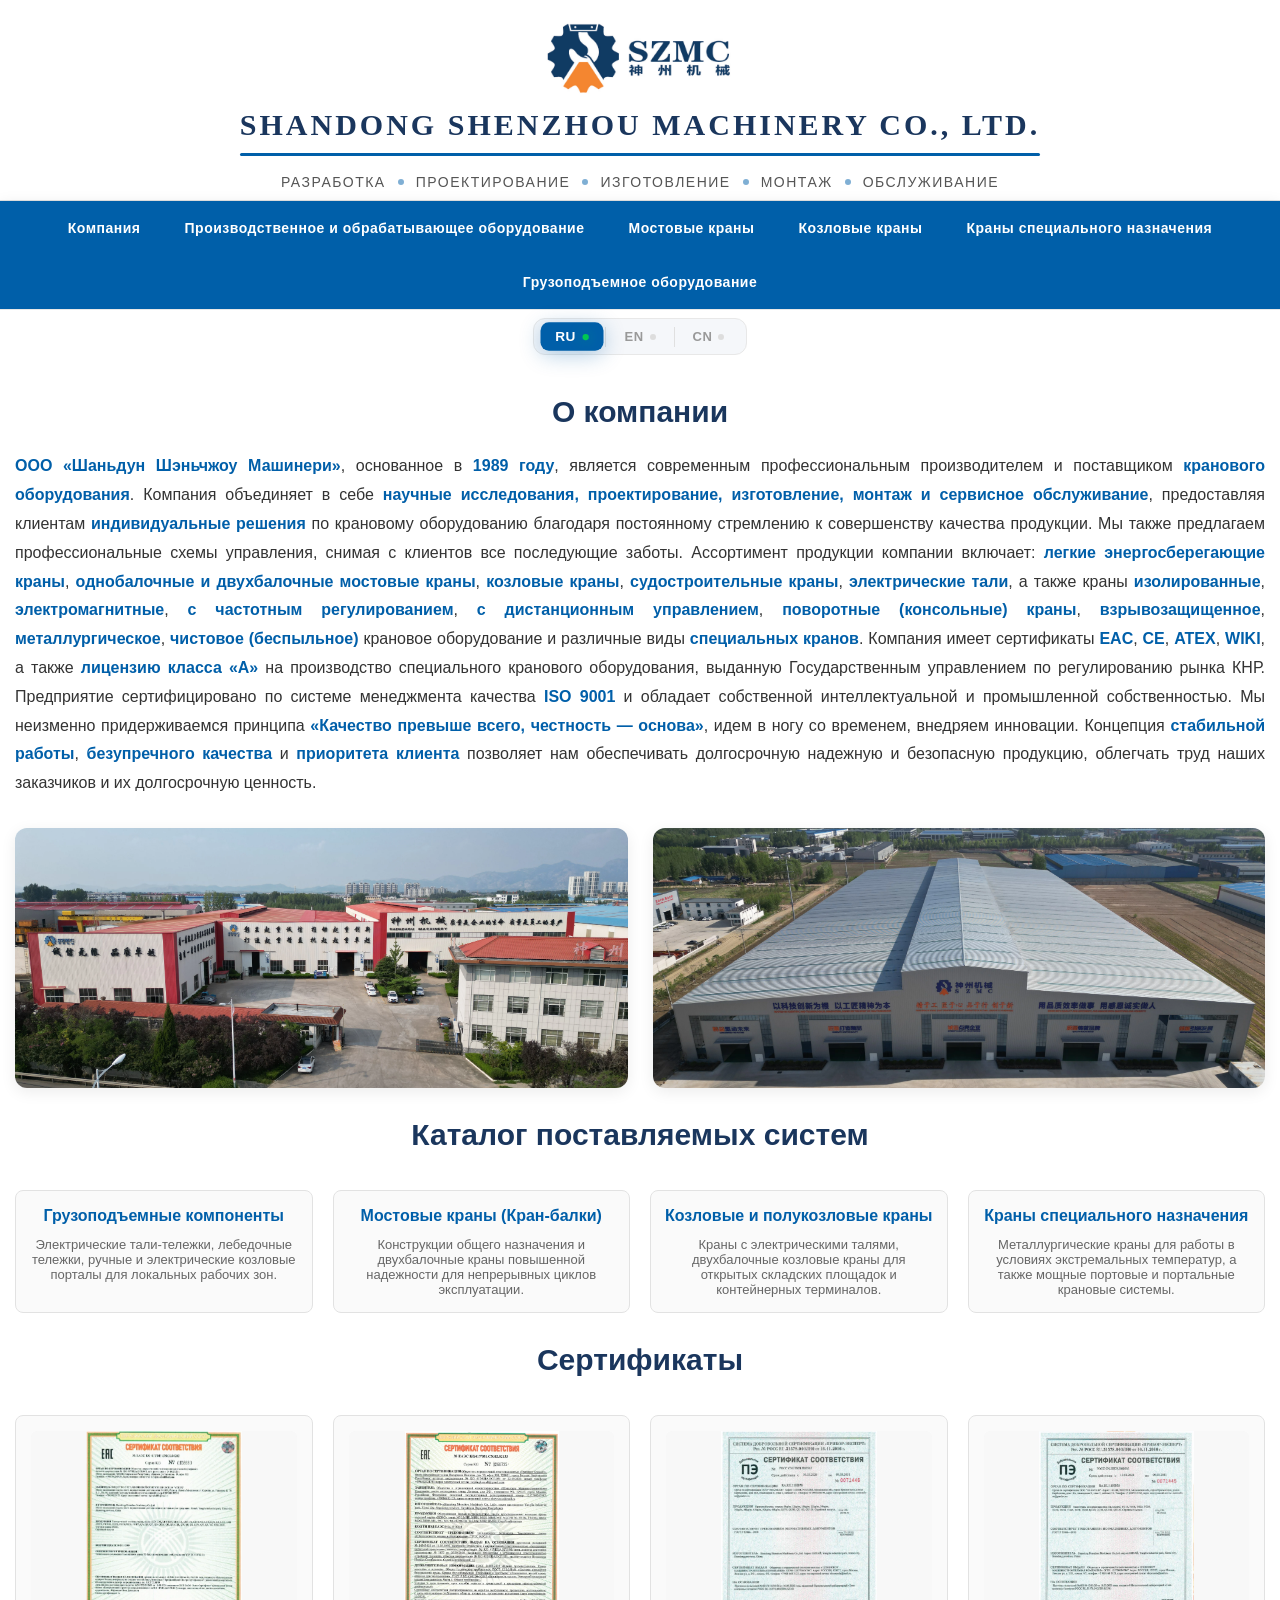
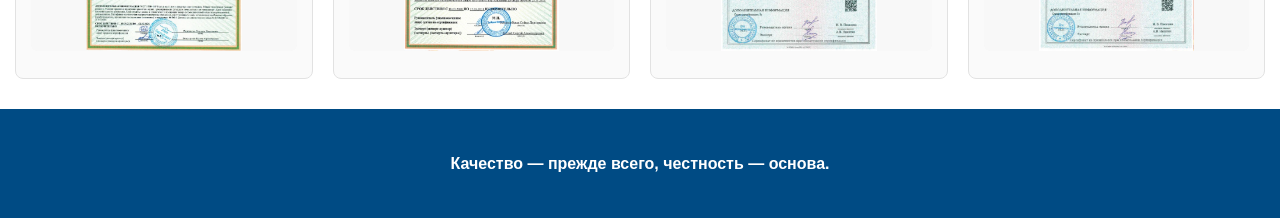
<file: index.html>
<!DOCTYPE html>
<html lang="ru">
<head>
    <meta charset="UTF-8">
    <meta name="viewport" content="width=device-width, initial-scale=1.0">
    <title>SZMC</title>
    <link rel="preload" href="css/style.css" as="style">
    <link rel="stylesheet" type="text/css" href="css/style.css">
    <link rel="shortcut icon" href="img/logo2.ico" type="image/x-icon">
    <script src="skript/language.js" defer></script>
</head>
<body>
    <div class="site-header-wrapper" id="headerWrapper">
        <header class="site-header">
            <div class="container header-container">
                <div class="logo-block">
                    <a class="logo-link">
                        <img src="img/logo.webp" alt="SZMC — Shandong Shenzhou Machinery" class="logo-img">
                    </a>
                    <span class="logo-title" data-i18n="title_company">SHANDONG SHENZHOU MACHINERY CO., LTD.</span>
                    <hr class="title-divider">
                    <div class="logo-sub">
                        <span class="word" data-i18n="sub_develop">РАЗРАБОТКА</span>
                        <span class="dot"></span>
                        <span class="word" data-i18n="sub_design">ПРОЕКТИРОВАНИЕ</span>
                        <span class="dot"></span>
                        <span class="word" data-i18n="sub_manufacture">ИЗГОТОВЛЕНИЕ</span>
                        <span class="dot"></span>
                        <span class="word" data-i18n="sub_install">МОНТАЖ</span>
                        <span class="dot"></span>
                        <span class="word" data-i18n="sub_service">ОБСЛУЖИВАНИЕ</span>
                    </div>
                </div>
            </div>
        </header>

        <nav class="main-navigation">
            <div class="container nav-container">
                <ul class="nav-menu">
                    <li><a href="index.html" data-i18n="menu_company">Компания</a></li>
                    <li><a href="pages/Production_equipment.html" data-i18n="menu_production">Производственное и обрабатывающее оборудование</a></li>
                    <li><a href="pages/Bridge_crane.html" data-i18n="menu_bridge">Мостовые краны</a></li>
                    <li><a href="pages/Gantry_crane.html" data-i18n="menu_gantry">Козловые краны</a></li>
                    <li><a href="pages/Special-purpose cranes.html" data-i18n="menu_special">Краны специального назначения</a></li>
                    <li><a href="pages/Load_lifting.html" data-i18n="menu_lifting">Грузоподъемное оборудование</a></li>
                </ul>
            </div>
        </nav>
    </div>
    
    <div class="lang-panel-center" id="langPanelCenter">
        <div class="lang-panel-inner">
            <button class="lang-btn-center active" data-lang="ru">
                <span class="lang-code">RU</span>
                <span class="status-dot"></span>
            </button>
            <span class="lang-divider-center"></span>
            <button class="lang-btn-center" data-lang="en">
                <span class="lang-code">EN</span>
                <span class="status-dot"></span>
            </button>
            <span class="lang-divider-center"></span>
            <button class="lang-btn-center" data-lang="zh">
                <span class="lang-code">CN</span>
                <span class="status-dot"></span>
            </button>
        </div>
    </div>
    
    <main class="main-content container">
        <div class="page-layout">
            <article class="text-article">
                <h1 class="section-title" data-i18n="about_title">О компании</h1>
                <p class="lead-text" data-i18n="about_text">
                    <strong>ООО «Шаньдун Шэньчжоу Машинери»</strong>, основанное в <strong>1989 году</strong>, является современным профессиональным производителем и поставщиком <strong>кранового оборудования</strong>. Компания объединяет в себе <strong>научные исследования, проектирование, изготовление, монтаж и сервисное обслуживание</strong>, предоставляя клиентам <strong>индивидуальные решения</strong> по крановому оборудованию благодаря постоянному стремлению к совершенству качества продукции. Мы также предлагаем профессиональные схемы управления, снимая с клиентов все последующие заботы.
                    Ассортимент продукции компании включает: <strong>легкие энергосберегающие краны</strong>, <strong>однобалочные и двухбалочные мостовые краны</strong>, <strong>козловые краны</strong>, <strong>судостроительные краны</strong>, <strong>электрические тали</strong>, а также краны <strong>изолированные</strong>, <strong>электромагнитные</strong>, <strong>с частотным регулированием</strong>, <strong>с дистанционным управлением</strong>, <strong>поворотные (консольные) краны</strong>, <strong>взрывозащищенное</strong>, <strong>металлургическое</strong>, <strong>чистовое (беспыльное)</strong> крановое оборудование и различные виды <strong>специальных кранов</strong>.
                    Компания имеет сертификаты <strong>EAC</strong>, <strong>CE</strong>, <strong>ATEX</strong>, <strong>WIKI</strong>, а также <strong>лицензию класса «А»</strong> на производство специального кранового оборудования, выданную Государственным управлением по регулированию рынка КНР. Предприятие сертифицировано по системе менеджмента качества <strong>ISO 9001</strong> и обладает собственной интеллектуальной и промышленной собственностью.
                    Мы неизменно придерживаемся принципа <strong>«Качество превыше всего, честность — основа»</strong>, идем в ногу со временем, внедряем инновации. Концепция <strong>стабильной работы</strong>, <strong>безупречного качества</strong> и <strong>приоритета клиента</strong> позволяет нам обеспечивать долгосрочную надежную и безопасную продукцию, облегчать труд наших заказчиков и их долгосрочную ценность.
                </p>
                
                <div class="company-images">
                    <div class="img-card">
                        <img src="img/company_img.webp" alt="SZMC — Shandong Shenzhou Machinery" loading="lazy">
                    </div>
                    <div class="img-card">
                        <img src="img/company_img2.webp" alt="SZMC — Shandong Shenzhou Machinery" loading="lazy">
                    </div>
                </div>

                <h2 class="section-title" data-i18n="catalog_title">Каталог поставляемых систем</h2>

                <div class="product-grid">
                    <div class="product-card">
                        <h3 data-i18n="card1_title">Грузоподъемные компоненты</h3>
                        <p data-i18n="card1_text">Электрические тали-тележки, лебедочные тележки, ручные и электрические козловые порталы для локальных рабочих зон.</p>
                    </div>
                    <div class="product-card">
                        <h3 data-i18n="card2_title">Мостовые краны (Кран-балки)</h3>
                        <p data-i18n="card2_text">Конструкции общего назначения и двухбалочные краны повышенной надежности для непрерывных циклов эксплуатации.</p>
                    </div>
                    <div class="product-card">
                        <h3 data-i18n="card3_title">Козловые и полукозловые краны</h3>
                        <p data-i18n="card3_text">Краны с электрическими талями, двухбалочные козловые краны для открытых складских площадок и контейнерных терминалов.</p>
                    </div>
                    <div class="product-card">
                        <h3 data-i18n="card4_title">Краны специального назначения</h3>
                        <p data-i18n="card4_text">Металлургические краны для работы в условиях экстремальных температур, а также мощные портовые и портальные крановые системы.</p>
                    </div>
                </div>

                <article class="text-article">
                    <h1 class="section-title" data-i18n="certificates_title">Сертификаты</h1>
                    <div class="product-grid-4">
                        <div class="product-card">
                            <a href="img/certificate.webp" target="_blank">
                                <img src="img/certificate.webp" alt="Сертификат" loading="lazy">
                            </a>
                        </div>
                        <div class="product-card">
                            <a href="img/certificate2.webp" target="_blank">
                                <img src="img/certificate2.webp" alt="Сертификат" loading="lazy">
                            </a>
                        </div>
                        <div class="product-card">
                            <a href="img/certificate3.webp" target="_blank">
                                <img src="img/certificate3.webp" alt="Сертификат" loading="lazy">
                            </a>
                        </div>
                        <div class="product-card">
                            <a href="img/certificate4.webp" target="_blank">
                                <img src="img/certificate4.webp" alt="Сертификат" loading="lazy">
                            </a>
                        </div>
                    </div>
                </article>
            </article>
        </div>
    </main>

    <footer class="site-footer">
        <div class="container">
            <h1 data-i18n="footer_russian">Качество — прежде всего, честность — основа.</h1>
        </div>
    </footer>
</body>
</html>
</file>
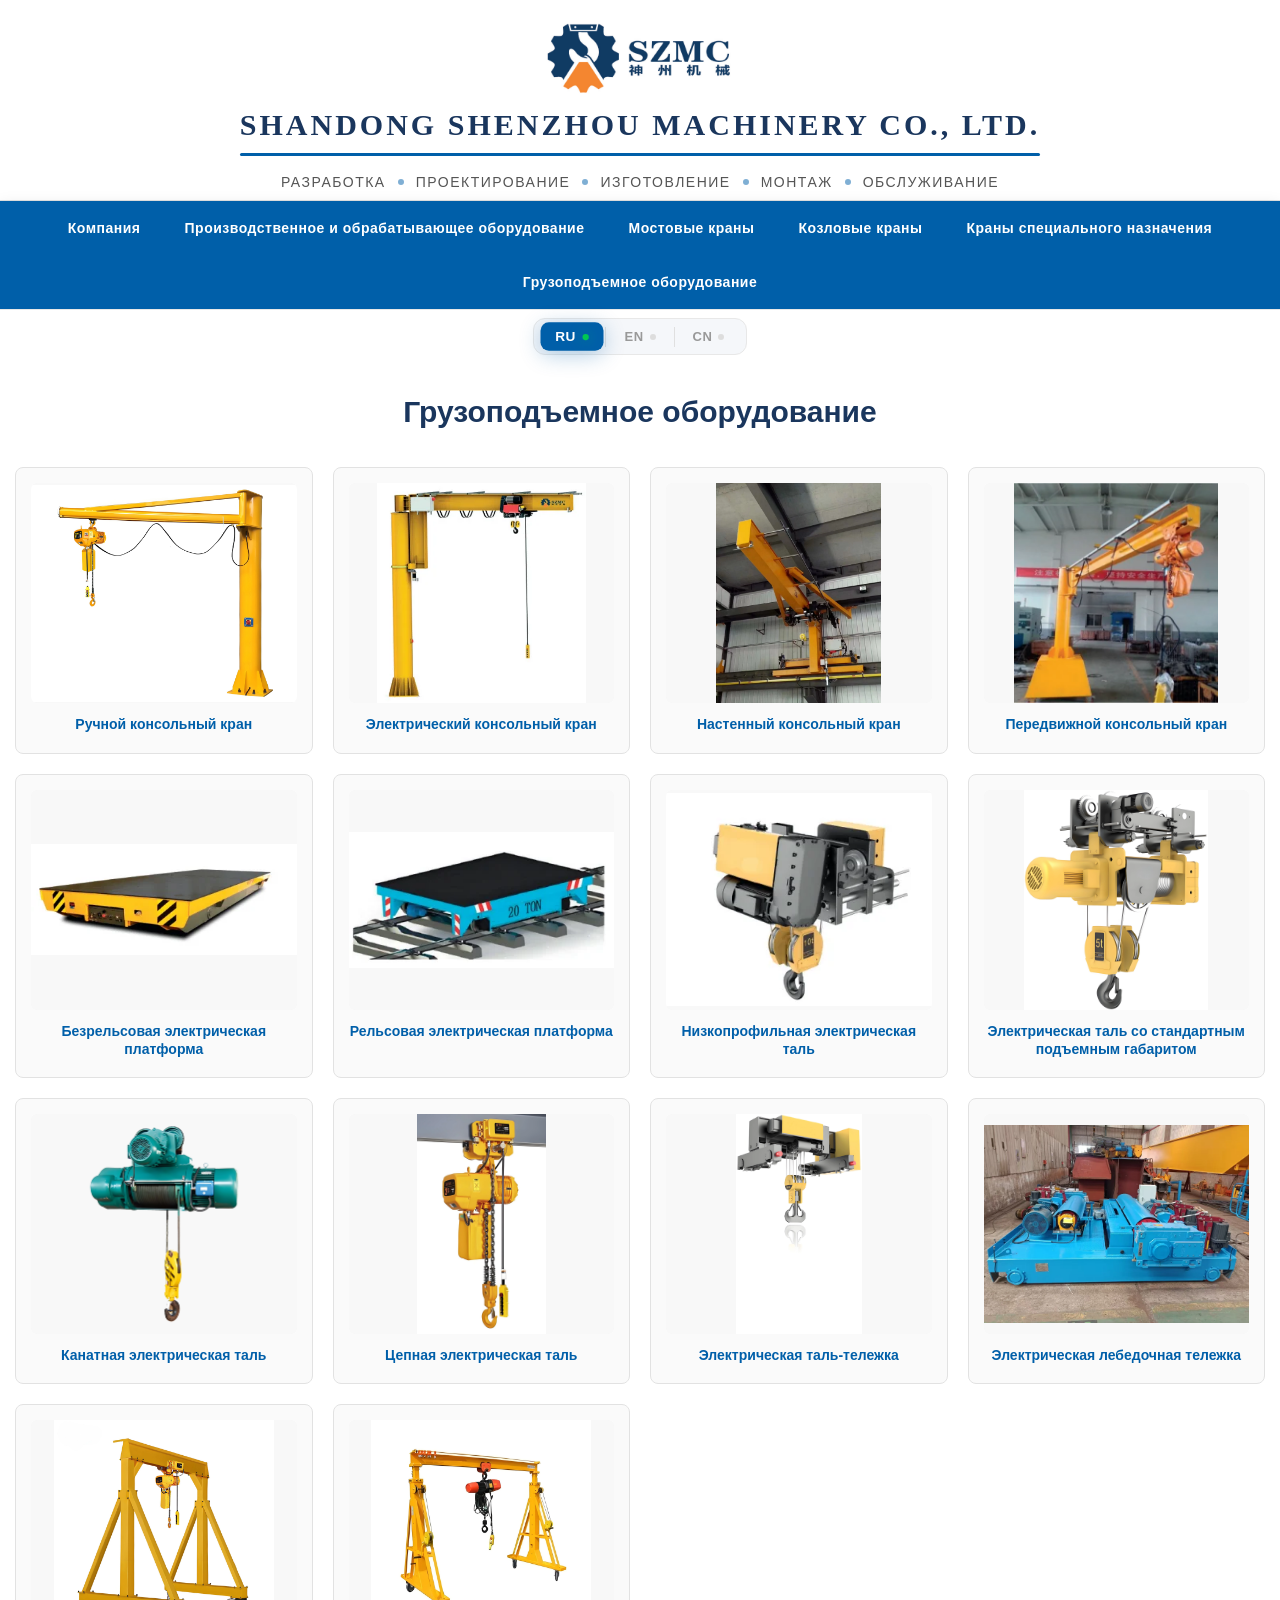
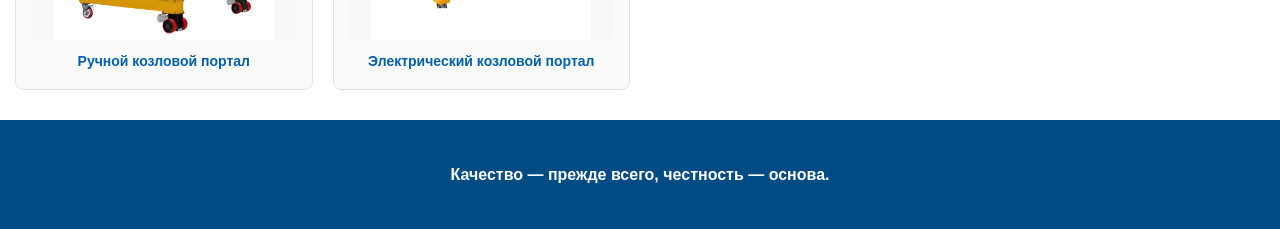
<file: pages/Load_lifting.html>
<!DOCTYPE html>
<html lang="ru">
<head>
    <meta charset="UTF-8">
    <meta name="viewport" content="width=device-width, initial-scale=1.0">
    <title>SZMC</title>
    <link rel="preload" href="../css/style.css" as="style">
    <link rel="stylesheet" type="text/css" href="../css/style.css">
    <link rel="shortcut icon" href="../img/logo2.ico" type="image/x-icon">
    <script src="../skript/language.js" defer></script>
</head>
<body>
    <header class="site-header">
        <div class="container header-container">
            <div class="logo-block">
                <a class="logo-link">
                    <img src="../img/logo.webp" alt="SZMC — Shandong Shenzhou Machinery" class="logo-img">
                </a>
                <span class="logo-title" data-i18n="title_company">SHANDONG SHENZHOU MACHINERY CO., LTD.</span>
                <hr class="title-divider">
                <div class="logo-sub">
                    <span class="word" data-i18n="sub_develop">РАЗРАБОТКА</span>
                    <span class="dot"></span>
                    <span class="word" data-i18n="sub_design">ПРОЕКТИРОВАНИЕ</span>
                    <span class="dot"></span>
                    <span class="word" data-i18n="sub_manufacture">ИЗГОТОВЛЕНИЕ</span>
                    <span class="dot"></span>
                    <span class="word" data-i18n="sub_install">МОНТАЖ</span>
                    <span class="dot"></span>
                    <span class="word" data-i18n="sub_service">ОБСЛУЖИВАНИЕ</span>
                </div>
            </div>
        </div>
    </header>

    <nav class="main-navigation">
        <div class="container nav-container">
            <ul class="nav-menu">
                <li><a href="../index.html" data-i18n="menu_company">Компания</a></li>                               
                <li><a href="Production_equipment.html" data-i18n="menu_production">Производственное и обрабатывающее оборудование</a></li>
                <li><a href="Bridge_crane.html" data-i18n="menu_bridge">Мостовые краны</a></li>
                <li><a href="Gantry_crane.html" data-i18n="menu_gantry">Козловые краны</a></li>
                <li><a href="Special-purpose cranes.html" data-i18n="menu_special">Краны специального назначения</a></li>
                <li><a href="Load_lifting.html" data-i18n="menu_lifting">Грузоподъемное оборудование</a></li>
            </ul>
        </div>
    </nav>

    <div class="lang-panel-center" id="langPanelCenter">
        <div class="lang-panel-inner">
            <button class="lang-btn-center active" data-lang="ru">
                <span class="lang-code">RU</span>
                <span class="status-dot"></span>
            </button>
            <span class="lang-divider-center"></span>
            <button class="lang-btn-center" data-lang="en">
                <span class="lang-code">EN</span>
                <span class="status-dot"></span>
            </button>
            <span class="lang-divider-center"></span>
            <button class="lang-btn-center" data-lang="zh">
                <span class="lang-code">CN</span>
                <span class="status-dot"></span>
            </button>
        </div>
    </div>

    <main class="main-content container">
        <div class="page-layout">
            <article class="text-article">
                <h1 class="section-title" data-i18n="lifting_title">Грузоподъемное оборудование</h1>
                <div class="product-grid-4">
                    <div class="product-card">
                        <img src="../img/consol_cran.webp" alt="Ручной консольный кран" loading="lazy">
                        <h3 data-i18n="lifting_card1">Ручной консольный кран</h3>
                    </div>
                    <div class="product-card">
                        <img src="../img/elconsol.webp" alt="Электрический консольный кран" loading="lazy">
                        <h3 data-i18n="lifting_card2">Электрический консольный кран</h3>
                    </div>
                    <div class="product-card">
                        <img src="../img/nastol_consol.webp" alt="Настенный консольный кран" loading="lazy">
                        <h3 data-i18n="lifting_card3">Настенный консольный кран</h3>
                    </div>
                    <div class="product-card">
                        <img src="../img/pered_consol.webp" alt="Передвижной консольный кран" loading="lazy">
                        <h3 data-i18n="lifting_card4">Передвижной консольный кран</h3>
                    </div>
                    <div class="product-card">
                        <img src="../img/el_platform.webp" alt="Безрельсовая электрическая платформа" loading="lazy">
                        <h3 data-i18n="lifting_card5">Безрельсовая электрическая платформа</h3>
                    </div>
                    <div class="product-card">
                        <img src="../img/rels_el_platf.webp" alt="Рельсовая электрическая платформа" loading="lazy">
                        <h3 data-i18n="lifting_card6">Рельсовая электрическая платформа</h3>
                    </div>
                    <div class="product-card">
                        <img src="../img/low_el_tal.webp" alt="Низкопрофильная электрическая таль" loading="lazy">
                        <h3 data-i18n="lifting_card7">Низкопрофильная электрическая таль</h3>
                    </div>
                    <div class="product-card">
                        <img src="../img/el_tal_pod.webp" alt="Электрическая таль со стандартным подъемным габаритом" loading="lazy">
                        <h3 data-i18n="lifting_card8">Электрическая таль со стандартным подъемным габаритом</h3>
                    </div>
                    <div class="product-card">
                        <img src="../img/kanat_el_tal.webp" alt="Канатная электрическая таль" loading="lazy">
                        <h3 data-i18n="lifting_card9">Канатная электрическая таль</h3>
                    </div>
                    <div class="product-card">
                        <img src="../img/sep_el_tal.webp" alt="Цепная электрическая таль" loading="lazy">
                        <h3 data-i18n="lifting_card10">Цепная электрическая таль</h3>
                    </div>
                    <div class="product-card">
                        <img src="../img/100t.webp" alt="Электрическая таль-тележка" loading="lazy">
                        <h3 data-i18n="lifting_card11">Электрическая таль-тележка</h3>
                    </div>
                    <div class="product-card">
                        <img src="../img/electro_tg.webp" alt="Электрическая лебедочная тележка" loading="lazy">
                        <h3 data-i18n="lifting_card12">Электрическая лебедочная тележка</h3>
                    </div>
                    <div class="product-card">
                        <img src="../img/rkozl_tg.webp" alt="Ручной козловой портал" loading="lazy">
                        <h3 data-i18n="lifting_card13">Ручной козловой портал</h3>
                    </div>
                    <div class="product-card">
                        <img src="../img/elkozl_portal.webp" alt="Электрический козловой портал" loading="lazy">
                        <h3 data-i18n="lifting_card14">Электрический козловой портал</h3>
                    </div>
                </div>               
            </article>
        </div>
    </main>
    <footer class="site-footer">
        <div class="container">
            <h1 data-i18n="footer_russian">Качество — прежде всего, честность — основа.</h1>
        </div>
    </footer>
</body>
</html>
</file>
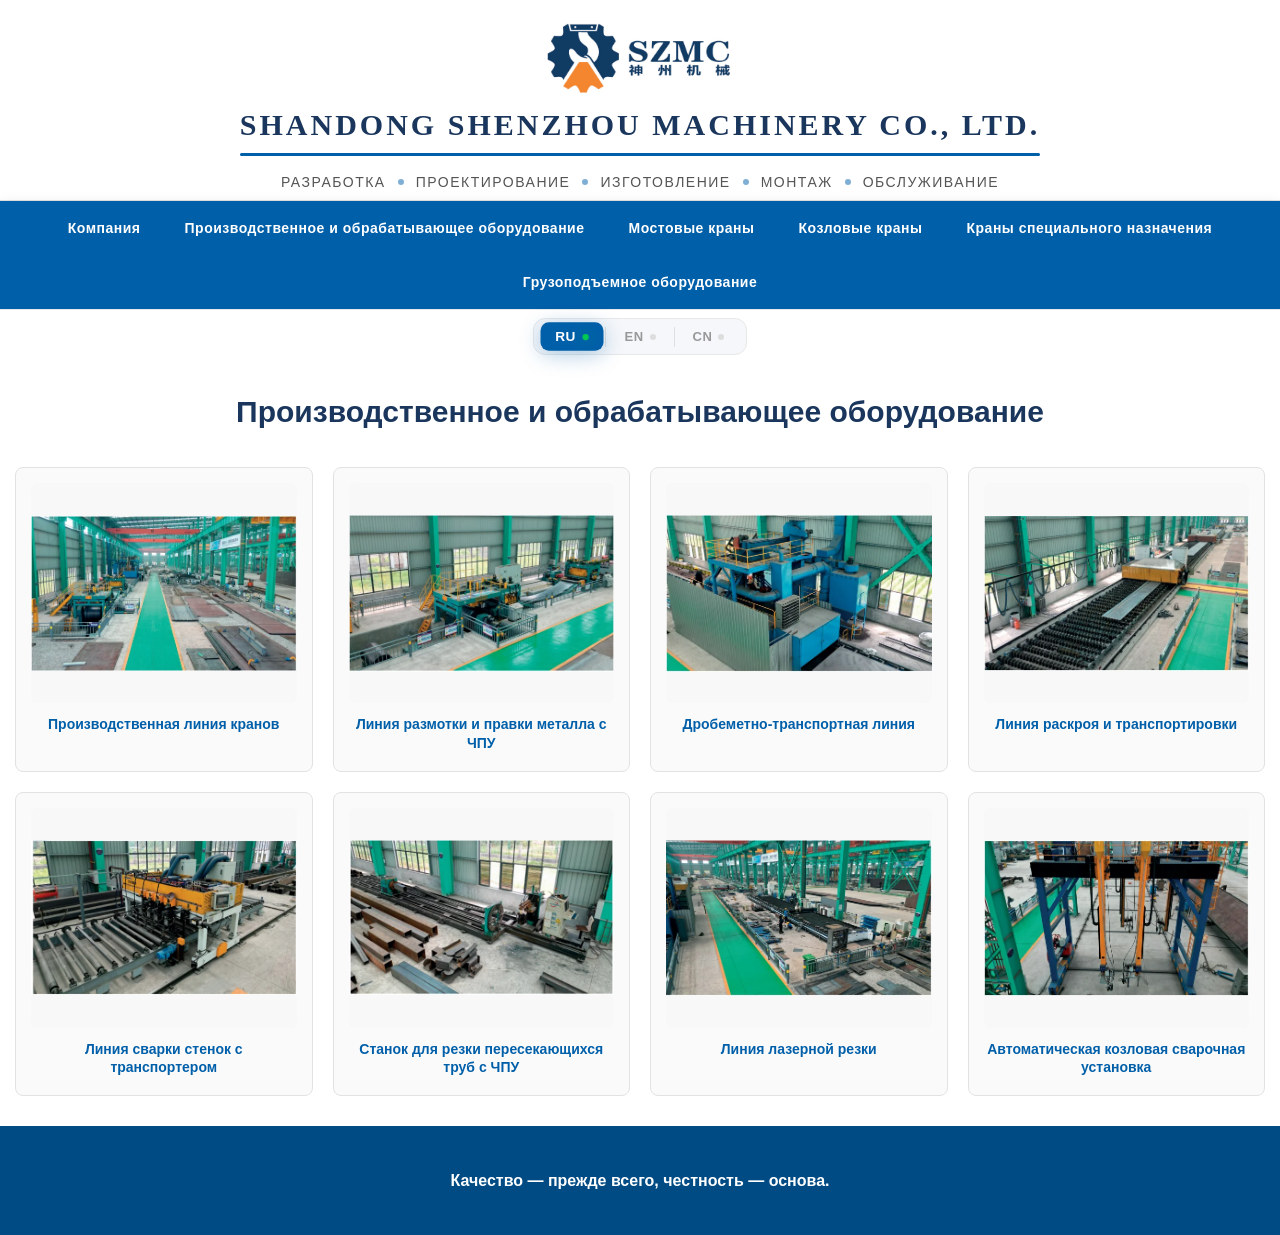
<file: pages/Production_equipment.html>
<!DOCTYPE html>
<html lang="ru">
<head>
    <meta charset="UTF-8">
    <meta name="viewport" content="width=device-width, initial-scale=1.0">
    <title>SZMC</title>
    <link rel="preload" href="../css/style.css" as="style">
    <link rel="stylesheet" type="text/css" href="../css/style.css">
    <link rel="shortcut icon" href="../img/logo2.ico" type="image/x-icon">
    <script src="../skript/language.js" defer></script>
</head>
<body>
    <header class="site-header">
        <div class="container header-container">
            <div class="logo-block">
                <a class="logo-link">
                    <img src="../img/logo.webp" alt="SZMC — Shandong Shenzhou Machinery" class="logo-img">
                </a>
                <span class="logo-title" data-i18n="title_company">SHANDONG SHENZHOU MACHINERY CO., LTD.</span>
                <hr class="title-divider">
                <div class="logo-sub">
                    <span class="word" data-i18n="sub_develop">РАЗРАБОТКА</span>
                    <span class="dot"></span>
                    <span class="word" data-i18n="sub_design">ПРОЕКТИРОВАНИЕ</span>
                    <span class="dot"></span>
                    <span class="word" data-i18n="sub_manufacture">ИЗГОТОВЛЕНИЕ</span>
                    <span class="dot"></span>
                    <span class="word" data-i18n="sub_install">МОНТАЖ</span>
                    <span class="dot"></span>
                    <span class="word" data-i18n="sub_service">ОБСЛУЖИВАНИЕ</span>
                </div>
            </div>
        </div>
    </header>
    <nav class="main-navigation">
        <div class="container nav-container">
            <ul class="nav-menu">
                <li><a href="../index.html" data-i18n="menu_company">Компания</a></li>                               
                <li><a href="Production_equipment.html" data-i18n="menu_production">Производственное и обрабатывающее оборудование</a></li>
                <li><a href="Bridge_crane.html" data-i18n="menu_bridge">Мостовые краны</a></li>
                <li><a href="Gantry_crane.html" data-i18n="menu_gantry">Козловые краны</a></li>
                <li><a href="Special-purpose cranes.html" data-i18n="menu_special">Краны специального назначения</a></li>
                <li><a href="Load_lifting.html" data-i18n="menu_lifting">Грузоподъемное оборудование</a></li>
            </ul>
        </div>
    </nav>
    <div class="lang-panel-center" id="langPanelCenter">
    <div class="lang-panel-inner">
        <button class="lang-btn-center active" data-lang="ru">
            <span class="lang-code">RU</span>
            <span class="status-dot"></span>
        </button>
        <span class="lang-divider-center"></span>
        <button class="lang-btn-center" data-lang="en">
            <span class="lang-code">EN</span>
            <span class="status-dot"></span>
        </button>
        <span class="lang-divider-center"></span>
        <button class="lang-btn-center" data-lang="zh">
            <span class="lang-code">CN</span>
            <span class="status-dot"></span>
        </button>
    </div>
    </div>
    <main class="main-content container">
        <div class="page-layout">
            <article class="text-article">
                <h1 class="section-title" data-i18n="prod_title">Производственное и обрабатывающее оборудование</h1>
                <div class="product-grid-4">
                    <div class="product-card">
                        <img src="../img/Prod_proc_equip.webp" alt="Производственная линия кранов" loading="lazy">
                        <h3 data-i18n="prod_card1">Производственная линия кранов</h3>
                    </div>
                    <div class="product-card">
                        <img src="../img/Prod_proc_equip2.webp" alt="Линия размотки и правки металла с ЧПУ" loading="lazy">
                        <h3 data-i18n="prod_card2">Линия размотки и правки металла с ЧПУ</h3>
                    </div>
                    <div class="product-card">
                        <img src="../img/Prod_proc_equip3.webp" alt="Дробеметно-транспортная линия" loading="lazy">
                        <h3 data-i18n="prod_card3">Дробеметно-транспортная линия</h3>
                    </div>
                    <div class="product-card">
                        <img src="../img/Prod_proc_equip4.webp" alt="Линия раскроя и транспортировки" loading="lazy">
                        <h3 data-i18n="prod_card4">Линия раскроя и транспортировки</h3>
                    </div>
                    <div class="product-card">
                        <img src="../img/Prod_proc_equip5.webp" alt="Линия сварки стенок с транспортером" loading="lazy">
                        <h3 data-i18n="prod_card5">Линия сварки стенок с транспортером</h3>
                    </div>
                    <div class="product-card">
                        <img src="../img/Prod_proc_equip6.webp" alt="Станок для резки пересекающихся труб с ЧПУ" loading="lazy">
                        <h3 data-i18n="prod_card6">Станок для резки пересекающихся труб с ЧПУ</h3>
                    </div>
                    <div class="product-card">
                        <img src="../img/Prod_proc_equip7.webp" alt="Линия лазерной резки" loading="lazy">
                        <h3 data-i18n="prod_card7">Линия лазерной резки</h3>
                    </div>
                    <div class="product-card">
                        <img src="../img/Prod_proc_equip8.webp" alt="Автоматическая козловая сварочная установка" loading="lazy">
                        <h3 data-i18n="prod_card8">Автоматическая козловая сварочная установка</h3>
                    </div> 
                </div>               
            </article>
        </div>
    </main>
    <footer class="site-footer">
        <div class="container">
            <h1 data-i18n="footer_russian">Качество — прежде всего, честность — основа.</h1>
        </div>
    </footer>
</body>
</html>
</file>
<file: css/style.css>
/*БАЗОВЫЕ НАСТРОЙКИ СТИЛЕЙ*/
    :root {
        --main-blue: #005fa9;
        --dark-blue: #004b84;
        --text-color: #333333;
        --light-bg: #e6f2fa;
        --border-color: #e2e2e2;
        --shadow: 0 4px 20px rgba(0, 95, 169, 0.3);
        --logo-color: #1a365d;
    }

    * {
        margin: 0;
        padding: 0;
        box-sizing: border-box;
    }

   body {
    opacity: 0;
    animation: fadeInPage 0.8s ease forwards;
    }

    @keyframes fadeInPage {
    from {
        opacity: 0;
        transform: translateY(15px);
    }
    to {
        opacity: 1;
        transform: translateY(0);
    }
    }

    .container {
        max-width: 1640px;
        margin: 0 auto;
        padding: 0 20px;
    }
    .product-grid-4 {
        display: grid;
        grid-template-columns: repeat(4, 1fr);
        gap: 20px;
        margin: 30px 0 20px 0;
        justify-items: center;
    }

    .product-grid-4 .product-card {
        border: 1px solid var(--border-color);
        padding: 15px 12px;
        background-color: #fafafa;
        border-radius: 8px;
        transition: all 0.3s ease;
        cursor: default;
        text-align: center;
        overflow: hidden;
    }

    .product-grid-4 .product-card:hover {
        transform: translateY(-8px);
        box-shadow: 0 12px 35px rgba(0, 95, 169, 0.15);
        border-color: var(--main-blue);
        background-color: #ffffff;
    }

    .product-grid-4 .product-card img {
    display: block;
    width: 90%;
    height: 260px;
    object-fit: contain; 
    border-radius: 6px;
    margin: 0 auto 10px auto;
    transition: transform 0.5s cubic-bezier(0.25, 0.46, 0.45, 0.94);
}

    .product-grid-4 .product-card:hover img {
        transform: scale(1.08);
    }

    .product-grid-4 .product-card h3 {
        font-size: 14px;
        color: var(--main-blue);
        margin-bottom: 4px;
        transition: color 0.3s ease;
        font-weight: 600;
    }

    .product-grid-4 .product-card:hover h3 {
        color: var(--dark-blue);
    }

    .product-grid-4 .product-card .sub-title {
        font-size: 12px;
        color: #666;
        margin-bottom: 0;
        font-weight: 400;
    }
    /* ==========================================================================
       ШАПКА САЙТА (HEADER) — ВСЁ ПО ЦЕНТРУ
       ========================================================================== */
    .site-header {
        padding: 25px 0 15px 0;
        border-bottom: 1px solid var(--border-color);
    }

    .header-container {
        display: flex;
        flex-direction: column;
        align-items: center;
        text-align: center;
        gap: 10px;
    }

    /* ===== ЛОГОТИП ===== */
    .logo-block {
        display: flex;
        flex-direction: column;
        align-items: center;
        gap: 4px;
    }

    .logo-link {
        display: flex;
        flex-direction: column;
        align-items: center;
        text-decoration: none;
    }

    .logo-img {
        height: 75px;
        width: auto;
        display: block;
    }

    /* ===== НАЗВАНИЕ КОМПАНИИ ===== */
    .logo-title {
        font-size: 30px;
        font-weight: 800;
        color: var(--logo-color);
        letter-spacing: 3px;
        line-height: 1.2;
        font-family: "Georgia", serif;
        transition: color 0.3s ease;
        margin-top: 8px;
    }

    .logo-title:hover {
        color: var(--main-blue);
    }

    /* ===== ДЛИННАЯ ЛИНИЯ ПОД НАЗВАНИЕМ ===== */
    .title-divider {
        width: 100%;
        max-width: 800px;
        height: 3px;
        background: var(--main-blue);
        border: none;
        border-radius: 4px;
        margin: 6px auto 8px auto;
        opacity: 1;
    }

    /* ===== НАДПИСЬ С ТОЧКАМИ-РАЗДЕЛИТЕЛЯМИ ===== */
    .logo-sub {
        display: flex;
        align-items: center;
        justify-content: center;
        gap: 12px;
        font-size: 14px;
        color: #555;
        letter-spacing: 1.5px;
        text-transform: uppercase;
        font-weight: 500;
        margin-top: 6px;
        flex-wrap: wrap;
    }

    .logo-sub .word {
        transition: color 0.3s ease;
        white-space: nowrap;
    }

    .logo-sub .word:hover {
        color: var(--main-blue);
    }

    .logo-sub .dot {
        display: inline-block;
        width: 6px;
        height: 6px;
        background: var(--main-blue);
        border-radius: 50%;
        opacity: 0.5;
        flex-shrink: 0;
        transition: opacity 0.3s ease, transform 0.3s ease;
    }

    .logo-sub:hover .dot {
        opacity: 0.9;
        transform: scale(1.2);
    }

    /* ==========================================================================
       ГЛАВНОЕ НАВИГАЦИОННОЕ МЕНЮ
       ========================================================================== */
    .main-navigation {
        background-color: var(--main-blue);
        box-shadow: 0 4px 15px rgba(0, 0, 0, 0.1);
    }

    .nav-container {
        display: flex;
        justify-content: center;
        align-items: center;
    }

    .nav-menu {
        display: flex;
        list-style: none;
        justify-content: center;
        flex-wrap: wrap;
    }

    .nav-menu li a {
        display: block;
        padding: 18px 22px;
        color: #ffffff;
        text-decoration: none;
        font-size: 14px;
        font-weight: 600;
        white-space: nowrap;
        position: relative;
        transition: background-color 0.3s ease, color 0.3s ease;
        letter-spacing: 0.5px;
    }

    .nav-menu li a::after {
        content: '';
        position: absolute;
        bottom: 0;
        left: 50%;
        width: 0;
        height: 3px;
        background: #ffffff;
        border-radius: 4px;
        transition: all 0.3s ease;
        transform: translateX(-50%);
    }

    .nav-menu li a:hover::after,
    .nav-menu li.active a::after {
        width: 60%;
    }

    .nav-menu li a:hover {
        background-color: var(--dark-blue);
    }

    .nav-menu li.active a {
        background-color: var(--dark-blue);
    }

    /* ==========================================================================
       ОСНОВНОЙ КОНТЕНТ
       ========================================================================== */
    .main-content {
        padding-top: 35px;
        padding-bottom: 60px;
    }

    /* ===== ВСЕ ЗАГОЛОВКИ В ЦВЕТЕ ЛОГОТИПА ===== */
    .page-title,
    .section-title,
    .sidebar-title {
        color: var(--logo-color) !important;
    }

    .li {
    color: #333333; /* или var(--text-color) */
    } 

    .li strong {
    color: #005fa9;
    }

    .section-title {
        font-size: 30px;
        font-weight: 600;
        margin: 30px 0 15px 0;
        padding-bottom: 8px;
        border-bottom: 2px solid var(--main-blue);
        text-align: center;
        border-bottom: none !important;
    }

    .breadcrumbs {
        font-size: 13px;
        margin-bottom: 25px;
    }

    .breadcrumbs a {
        color: var(--main-blue);
        text-decoration: none;
        transition: color 0.3s ease, border-bottom 0.3s ease;
        border-bottom: 1px solid transparent;
    }

    .breadcrumbs a:hover {
        color: var(--dark-blue);
        border-bottom-color: var(--main-blue);
    }

    .breadcrumbs .separator {
        margin: 0 8px;
        color: #999;
    }

    .breadcrumbs .current {
        color: #777;
    }

    .page-layout {
        display: flex;
        gap: 40px;
    }

    .sidebar-catalog {
        flex: 0 0 320px;
        align-self: flex-start;
    }

    .sidebar-box {
        background-color: var(--light-bg);
        border: 1px solid #d4e7f5;
        margin-bottom: 25px;
        border-radius: 8px;
        transition: box-shadow 0.3s ease;
    }

    .sidebar-box:hover {
        box-shadow: 0 8px 25px rgba(0, 95, 169, 0.1);
    }

    .sidebar-title {
        color: var(--logo-color);
        padding: 20px 20px 10px 20px;
        font-size: 16px;
        font-weight: bold;
        text-transform: uppercase;
        letter-spacing: 0.5px;
    }

    .catalog-list {
        list-style: none;
        padding: 0 20px 20px 20px;
    }

    .catalog-list li {
        border-bottom: 1px solid #cbe3f5;
        transition: transform 0.2s ease, padding-left 0.2s ease;
    }

    .catalog-list li:last-child {
        border-bottom: none;
    }

    .catalog-list li:hover {
        transform: translateX(4px);
    }

    .catalog-list a {
        display: block;
        padding: 10px 0;
        color: #333;
        text-decoration: none;
        font-size: 14px;
        transition: color 0.3s ease, font-weight 0.3s ease;
    }

    .catalog-list a:hover {
        color: var(--main-blue);
        font-weight: 500;
    }

    .sidebar-contacts-box {
        border: 1px solid var(--border-color);
        padding: 20px;
        font-size: 14px;
        border-radius: 8px;
        transition: box-shadow 0.3s ease;
    }

    .sidebar-contacts-box:hover {
        box-shadow: 0 4px 15px rgba(0, 0, 0, 0.06);
    }

    .sidebar-contacts-box h4 {
        margin-bottom: 10px;
        color: #222;
    }

    .sidebar-contacts-box p {
        margin-bottom: 10px;
    }

    .sidebar-phone {
        font-weight: bold;
        font-size: 16px;
        transition: color 0.3s ease;
    }

    .sidebar-phone:hover {
        color: var(--main-blue);
    }

    .sidebar-contacts-box a {
        color: var(--main-blue);
        text-decoration: none;
        position: relative;
        transition: color 0.3s ease;
    }

    .sidebar-contacts-box a::after {
        content: '';
        position: absolute;
        bottom: -2px;
        left: 0;
        width: 0;
        height: 2px;
        background: var(--main-blue);
        transition: width 0.3s ease;
    }

    .sidebar-contacts-box a:hover::after {
        width: 100%;
    }

    .text-article {
        flex: 1;
    }

    .lead-text {
        font-size: 16px;
        color: #333;
        text-align: justify;
        margin-bottom: 30px;
        font-weight: 400;
        line-height: 1.8;
    }

    .lead-text strong {
        color: var(--main-blue);
    }

       .features-list {
        list-style: none; /* Убираем стандартные цифры */
        padding-left: 0;
        margin-left: 0;
        margin-bottom: 25px;
        counter-reset: item;
    }

    .features-list li {
        position: relative;
        padding-left: 30px;
        margin-bottom: 10px;
        counter-increment: item;
        word-break: break-word;
        overflow-wrap: break-word;
    }

    /* Анимированная точка */
    .features-list li::before {
        content: "•";
        position: absolute;
        left: 0;
        top: 0;
        color: #005fa9; /* Ваш фирменный синий цвет */
        font-size: 24px;
        line-height: 1.2;
        animation: pulseDot 1.5s infinite ease-in-out;
    }

    @keyframes pulseDot {
        0% {
            transform: scale(1);
            opacity: 1;
        }
        50% {
            transform: scale(1.4);
            opacity: 0.6;
        }
        100% {
            transform: scale(1);
            opacity: 1;
        }
    }

    .product-grid {
         display: grid;
         grid-template-columns: repeat(4, 1fr);
         gap: 20px;
         margin: 30px 0 20px 0;
         justify-items: center;
    }

    /* ===== КАРТОЧКА ===== */
.product-card {
    border: 1px solid var(--border-color);
    padding: 15px 12px;
    background-color: #fafafa;
    border-radius: 8px;
    transition: all 0.3s ease;
    cursor: default;
    text-align: center;
    width: 100%;
    max-width: 300px;
    overflow: hidden;
}

.product-card:hover {
    transform: translateY(-6px);
    box-shadow: 0 12px 30px rgba(0, 0, 0, 0.08);
    border-color: var(--main-blue);
    background-color: #ffffff;
}

    .product-card h3 {
        font-size: 16px;
        color: var(--main-blue);
        margin-bottom: 10px;
        transition: color 0.3s ease;
    }

    .product-card:hover h3 {
        color: var(--dark-blue);
    }

    .product-card p {
        font-size: 13px;
        color: #666;
    }

    /* ==========================================================================
       КАРТИНКИ В РЯД С АНИМАЦИЕЙ УВЕЛИЧЕНИЯ/УМЕНЬШЕНИЯ
       ========================================================================== */
    .company-images {
        display: grid;
        grid-template-columns: repeat(2, 1fr);
        gap: 25px;
        margin: 25px 0 30px 0;
    }

    .company-images .img-card {
        overflow: hidden;
        border-radius: 12px;
        box-shadow: 0 4px 15px rgba(0, 0, 0, 0.08);
        transition: box-shadow 0.4s ease, transform 0.3s ease;
        background: #fff;
        cursor: pointer;
    }

    .company-images .img-card:hover {
        box-shadow: 0 12px 35px rgba(0, 95, 169, 0.15);
        transform: translateY(-4px);
    }

    .company-images .img-card img {
        display: block;
        width: 100%;
        height: 260px;
        object-fit: cover;
        transition: transform 0.5s cubic-bezier(0.25, 0.46, 0.45, 0.94);
    }

    .company-images .img-card:hover img {
        transform: scale(1.08);
    }


    /* ==========================================================================
    ПОДВАЛ (FOOTER)
    ========================================================================== */
    .site-footer {
        background-color: #004b84;
        padding: 46px 15px 45px 15px; 
        color: white;
        text-align: center;
        width: 100%;
        font-size: 8px; 
    }

    .footer-copy:hover {
        color: #cbd5e1;
    }

/* ===== КЛЮЧЕВЫЕ КАДРЫ ДЛЯ АНИМАЦИИ ===== */
@keyframes fadeInUp {
    from {
        opacity: 0;
        transform: translateY(20px);
    }
    to {
        opacity: 1;
        transform: translateY(0);
    }
}

    /* ==========================================================================
       АДАПТИВНОСТЬ
       ========================================================================== */
@media (max-width: 768px) {
    .logo-title {
        font-size: 20px;
        letter-spacing: 1px;
    }
    .logo-img {
        height: 50px;
    }
    .logo-sub {
        font-size: 11px;
        gap: 6px;
        letter-spacing: 0.5px;
    }
    .logo-sub .dot {
        width: 4px;
        height: 4px;
    }
    .title-divider {
        width: 40%;
    }
    
    /* ===== ИСПРАВЛЕННОЕ МЕНЮ ===== */
    .nav-menu {
        flex-direction: column;
        align-items: center;
        width: 100%;
        padding: 0;
    }
    
    .nav-menu li {
        width: 100%;
        text-align: center;
        border-bottom: 1px solid rgba(255, 255, 255, 0.15);
    }
    
    .nav-menu li:last-child {
        border-bottom: none;
    }
    
    .nav-menu li a {
        text-align: center;
        padding: 14px 20px;
        width: 100%;
        white-space: normal;
        font-size: 15px;
        letter-spacing: 0.5px;
        border-left: 3px solid transparent;
    }
    
    .nav-menu li a::after {
        display: none;
    }
    
    .nav-menu li.active a {
        background-color: var(--dark-blue);
        border-left-color: #ffffff;
    }
    
    .nav-menu li a:hover {
        background-color: var(--dark-blue);
    }
    
    .nav-container {
        padding: 0;
        width: 100%;
    }
    /* ===== КОНЕЦ ИСПРАВЛЕННОГО МЕНЮ ===== */
    
    .page-title {
        font-size: 26px;
    }
    .company-images {
        grid-template-columns: 1fr;
        gap: 18px;
    }
    .company-images .img-card img {
        height: 200px;
    }

}
/* ===== СЕТКА ДЛЯ 2 КАРТОЧЕК (ВЕРХНЯЯ СТРОКА) ===== */
.product-grid-2 {
    display: grid;
    grid-template-columns: repeat(2, 1fr);
    gap: 20px;
    margin: 30px 0 20px 0;
    justify-items: center;
}

.product-grid-2 .product-card {
    border: 1px solid var(--border-color);
    padding: 15px 12px;
    background-color: #fafafa;
    border-radius: 8px;
    transition: all 0.3s ease;
    cursor: default;
    text-align: center;
    width: 100%;
    max-width: 350px;
    overflow: hidden;
}

.product-grid-2 .product-card:hover {
    transform: translateY(-6px);
    box-shadow: 0 12px 30px rgba(0, 0, 0, 0.08);
    border-color: var(--main-blue);
    background-color: #ffffff;
}

/* ===== СЕТКА ДЛЯ 1 КАРТОЧКИ (НИЖНЯЯ СТРОКА, ПО ЦЕНТРУ) ===== */
.product-grid-center {
    display: grid;
    grid-template-columns: 1fr;
    justify-items: center;
    margin: 10px 0 20px 0;
}

.product-grid-center .product-card {
    border: 1px solid var(--border-color);
    padding: 15px 12px;
    background-color: #fafafa;
    border-radius: 8px;
    transition: all 0.3s ease;
    cursor: default;
    text-align: center;
    width: 100%;
    max-width: 350px;
    overflow: hidden;
}

.product-grid-center .product-card:hover {
    transform: translateY(-6px);
    box-shadow: 0 12px 30px rgba(0, 0, 0, 0.08);
    border-color: var(--main-blue);
    background-color: #ffffff;
}

/* ===== КАРТИНКИ В КАРТОЧКАХ ===== */
.product-grid-2 .product-card img,
.product-grid-center .product-card img {
    display: block;
    width: 100%;
    height: 200px;
    object-fit: cover;
    border-radius: 6px;
    margin-bottom: 10px;
    transition: transform 0.3s ease;
}

.product-grid-2 .product-card img:hover,
.product-grid-center .product-card img:hover {
    transform: scale(1.05);
}

/* ===== ДВЕ КАРТИНКИ В ОДНОЙ КАРТОЧКЕ ===== */
.product-grid-2 .double-image {
    display: flex;
    flex-direction: column;
    gap: 8px;
    margin-bottom: 10px;
}

.product-grid-2 .double-image img {
    width: 100%;
    height: 150px;
    object-fit: cover;
    border-radius: 6px;
    transition: transform 0.3s ease;
}

.product-grid-2 .double-image img:hover {
    transform: scale(1.05);
}

/* ===== ЗАГОЛОВКИ В КАРТОЧКАХ ===== */
.product-grid-2 .product-card h3,
.product-grid-center .product-card h3 {
    font-size: 14px;
    color: var(--main-blue);
    margin: 10px 0 0 0;
    transition: color 0.3s ease;
}

.product-grid-2 .product-card:hover h3,
.product-grid-center .product-card:hover h3 {
    color: var(--dark-blue);
}

/* ==========================================================================
   ДОПОЛНИТЕЛЬНАЯ АДАПТИВНОСТЬ ДЛЯ КАРТИНОК И КАРТОЧЕК
   ========================================================================== */


@media (max-width: 992px) {
    .product-grid-4 {
        grid-template-columns: repeat(2, 1fr);
        gap: 15px;
    }
    
    .product-grid-4 .product-card img {
        height: 200px;
    }
    
    .product-grid {
        grid-template-columns: repeat(2, 1fr);
        gap: 15px;
    }
    
    .product-grid .product-card img {
        height: 200px;
    }
}


@media (max-width: 768px) {

    .product-grid-4,
    .product-grid,
    .product-grid-2 {
        grid-template-columns: 1fr;
        gap: 20px;
        justify-items: center;
    }
    

    .product-grid-4 .product-card,
    .product-grid .product-card,
    .product-grid-2 .product-card,
    .product-grid-center .product-card {
        max-width: 400px;
        width: 100%;
        padding: 12px 10px;
    }
    

    .product-grid-4 .product-card img,
    .product-grid .product-card img,
    .product-grid-2 .product-card img,
    .product-grid-center .product-card img {
        height: 180px;
        width: 100%;
        object-fit: contain;

    }
    

    .product-grid-2 .double-image img {
        height: 120px;
    }
    

    .product-grid-4 .product-card:hover img,
    .product-grid .product-card:hover img,
    .product-grid-2 .product-card:hover img,
    .product-grid-center .product-card:hover img {
        transform: none;
    }
    

    .product-grid-4 .product-card h3,
    .product-grid .product-card h3,
    .product-grid-2 .product-card h3,
    .product-grid-center .product-card h3 {
        font-size: 13px;
    }
}


@media (max-width: 480px) {
    .product-grid-4 .product-card img,
    .product-grid .product-card img,
    .product-grid-2 .product-card img,
    .product-grid-center .product-card img {
        height: 140px;
    }
    
    .product-grid-2 .double-image img {
        height: 90px;
    }
    
    .product-grid-4 .product-card,
    .product-grid .product-card,
    .product-grid-2 .product-card,
    .product-grid-center .product-card {
        padding: 10px 8px;
    }
}
/* ==========================================================================
   УЛУЧШЕННЫЙ ДИЗАЙН — БЕЗ БЕЛОЙ РАМКИ
   ========================================================================== */


* {
    margin: 0;
    padding: 0;
    box-sizing: border-box;
}

html, body {
    width: 100%;
    overflow-x: hidden;
}

body {
    background-color: #ffffff; 
    font-family: Arial, sans-serif;
}


.container {
    max-width: 1640px;
    margin: 0 auto;
    padding: 0 15px;
    width: 100%;
}

/* 3. Сетка карточек — без переполнения */
.product-grid-4 {
    display: grid;
    grid-template-columns: repeat(4, 1fr);
    gap: 20px;
    margin: 30px 0;
    width: 100%;
}


.product-grid-4 .product-card {
    border: 1px solid #e2e2e2;
    padding: 15px;
    background-color: #fafafa;
    border-radius: 8px;
    transition: all 0.3s ease;
    text-align: center;
    width: 100%;
    box-sizing: border-box;
}


.product-grid-4 .product-card img {
    display: block;
    width: 100%;
    height: 220px;
    object-fit: contain;
    border-radius: 6px;
    margin-bottom: 12px;
    background-color: #f8f8f8; /* Серый фон вместо белого */
    transition: transform 0.4s ease;
}


@media (max-width: 992px) {
    .product-grid-4 {
        grid-template-columns: repeat(2, 1fr);
        gap: 15px;
    }
}

@media (max-width: 768px) {
    .product-grid-4 {
        grid-template-columns: 1fr;
        gap: 20px;
        padding: 0 5px;
    }
    
    .product-grid-4 .product-card {
        max-width: 100%;
        padding: 12px;
    }
    
    .product-grid-4 .product-card img {
        height: 180px;
    }
}

@media (max-width: 480px) {
    .product-grid-4 .product-card img {
        height: 140px;
    }
}

.site-header {
    padding: 20px 0 10px 0;
    border-bottom: 1px solid #e2e2e2;
    width: 100%;
}

.header-container {
    display: flex;
    flex-direction: column;
    align-items: center;
    text-align: center;
    gap: 8px;
    width: 100%;
    padding: 0 15px;
}


.main-navigation {
    background-color: #005fa9;
    width: 100%;
}

.nav-container {
    display: flex;
    justify-content: center;
    align-items: center;
    width: 100%;
    padding: 0 15px;
}

.nav-menu {
    display: flex;
    list-style: none;
    justify-content: center;
    flex-wrap: wrap;
    width: 100%;
    max-width: 1640px;
    margin: 0 auto;
}

.nav-menu li a {
    display: block;
    padding: 18px 22px;
    color: #ffffff;
    text-decoration: none;
    font-size: 14px;
    font-weight: 600;
    white-space: nowrap;
    transition: background-color 0.3s ease;
}




/* ==========================================================================
   ИСПРАВЛЕНИЕ ПЕРЕНОСА ДЛИННЫХ СЛОВ
   ========================================================================== */

* {
    word-wrap: break-word;
    overflow-wrap: break-word;
}


h1, h2, h3, h4, h5, h6,
.section-title,
.page-title,
.sidebar-title {
    word-break: break-word;
    hyphens: auto;
    max-width: 100%;
}


.product-card h3,
.product-grid-4 .product-card h3,
.product-grid-2 .product-card h3,
.product-grid-center .product-card h3 {
    word-break: break-word;
    hyphens: auto;
    line-height: 1.3;
}


.sub-title,
.product-card .sub-title {
    word-break: break-word;
    hyphens: auto;
}


.lead-text,
.text-article p {
    word-break: break-word;
    hyphens: auto;
}

@media (max-width: 768px) {
    .section-title {
        font-size: 20px;
        padding: 0 5px 8px 5px;
        word-break: break-word;
    }
    
    .product-card h3 {
        font-size: 12px;
        word-break: break-word;
        line-height: 1.4;
        padding: 0 2px;
    }
    
    .sub-title,
    .product-card .sub-title {
        font-size: 10px;
        word-break: break-word;
    }
    
    .container {
        padding: 0 8px;
    }
}

@media (max-width: 480px) {
    .section-title {
        font-size: 17px;
        word-break: break-all;
    }
    
    .product-card h3 {
        font-size: 11px;
        word-break: break-all;
    }
}
/* ==========================================================================
   ПЕРЕНОС СЛОВ В МЕНЮ
   ========================================================================== */


.nav-menu li a {
    word-wrap: break-word;
    overflow-wrap: break-word;
    word-break: break-word;
    white-space: normal; 
    hyphens: auto;
    line-height: 1.3;
}


@media (max-width: 768px) {
    .nav-menu li a {
        white-space: normal;
        word-wrap: break-word;
        overflow-wrap: break-word;
        word-break: break-word;
        hyphens: auto;
        font-size: 13px;
        padding: 12px 8px;
        line-height: 1.3;
    }
}

@media (max-width: 480px) {
    .nav-menu li a {
        font-size: 11px;
        word-break: break-all;
        padding: 10px 6px;
        line-height: 1.2;
    }
}

/* ==========================================================================
   ПАНЕЛЬ ПЕРЕВОДА — ПОД МЕНЮ ПО ЦЕНТРУ (БЕЛАЯ)
   ========================================================================== */

.lang-panel-center {
    display: flex;
    justify-content: center;
    align-items: center;
    padding: 8px 0 10px 0;
    background: #ffffff; /* Белый фон */
    width: 100%;
    border-top: 1px solid #e8e8e8; /* Светло-серая граница */
}

/* Внутренний контейнер с кнопками */
.lang-panel-inner {
    display: flex;
    align-items: center;
    gap: 4px;
    background: #f5f7fa; /* Светло-серый фон для кнопок */
    padding: 4px 8px;
    border-radius: 12px;
    border: 1px solid #e8e8e8;
}

/* Каждая кнопка */
.lang-btn-center {
    display: flex;
    align-items: center;
    justify-content: center;
    gap: 6px;
    padding: 6px 14px;
    border: none;
    background: transparent;
    color: #999;
    border-radius: 8px;
    cursor: pointer;
    font-size: 13px;
    font-weight: 600;
    transition: all 0.3s cubic-bezier(0.34, 1.56, 0.64, 1);
    font-family: inherit;
    letter-spacing: 0.5px;
    min-width: 56px;
}

/* Код языка */
.lang-btn-center .lang-code {
    font-size: 13px;
    font-weight: 700;
    color: #999;
    transition: all 0.3s ease;
}

/* Точка-индикатор */
.lang-btn-center .status-dot {
    width: 6px;
    height: 6px;
    border-radius: 50%;
    display: inline-block;
    flex-shrink: 0;
    transition: all 0.4s cubic-bezier(0.34, 1.56, 0.64, 1);
    background: #ddd;
}

/* ===== СОСТОЯНИЯ (БЕЛАЯ ТЕМА) ===== */

/* Активная кнопка — синяя с белым текстом */
.lang-btn-center.active {
    background: #005fa9;
    color: #ffffff;
    box-shadow: 0 4px 20px rgba(0, 95, 169, 0.3);
    transform: scale(1.05);
}

.lang-btn-center.active .lang-code {
    color: #ffffff;
}

.lang-btn-center.active .status-dot {
    background: #00c853;
    box-shadow: 0 0 12px rgba(0, 200, 83, 0.5);
    animation: pulse-dot-center 1.5s ease-in-out infinite;
}

@keyframes pulse-dot-center {
    0%, 100% { transform: scale(1); }
    50% { transform: scale(1.5); }
}

/* Неактивная кнопка */
.lang-btn-center:not(.active) {
    background: transparent;
    color: #999;
}

.lang-btn-center:not(.active):hover {
    background: #e8ecf1;
    color: #005fa9;
    transform: scale(1.05);
}

.lang-btn-center:not(.active):hover .lang-code {
    color: #005fa9;
}

.lang-btn-center:not(.active):hover .status-dot {
    background: #ff1744;
    box-shadow: 0 0 12px rgba(255, 23, 68, 0.3);
}

/* Состояние загрузки */
.lang-btn-center.pending {
    background: #fff8e1;
    color: #856404;
    cursor: wait;
    animation: pulse-pending-center 1.2s ease-in-out infinite;
}

@keyframes pulse-pending-center {
    0%, 100% { opacity: 1; transform: scale(1); }
    50% { opacity: 0.6; transform: scale(0.96); }
}

.lang-btn-center.pending .status-dot {
    background: #ffc107;
    box-shadow: 0 0 16px rgba(255, 193, 7, 0.6);
    animation: pulse-dot-pending-center 0.8s ease-in-out infinite;
}

@keyframes pulse-dot-pending-center {
    0%, 100% { transform: scale(1); }
    50% { transform: scale(1.6); }
}

/* Разделитель между кнопками */
.lang-divider-center {
    width: 1px;
    height: 20px;
    background: #e0e0e0;
    flex-shrink: 0;
}

/* ===== АДАПТИВНОСТЬ ===== */

@media (max-width: 480px) {
    .lang-panel-center {
        padding: 4px 0 6px 0;
    }
    
    .lang-panel-inner {
        padding: 2px 4px;
        border-radius: 8px;
        gap: 1px;
    }
    
    .lang-btn-center {
        padding: 3px 8px;
        font-size: 9px;
        min-width: 36px;
        border-radius: 5px;
        gap: 4px;
    }
    
    .lang-btn-center .lang-code {
        font-size: 9px;
    }
    
    .lang-btn-center .status-dot {
        width: 4px;
        height: 4px;
    }
    
    .lang-divider-center {
        height: 12px;
    }
} 

/* СКРЫТЬ ВСЕ ПАНЕЛИ ПО УМОЛЧАНИЮ */
.info-panel {
    display: none !important;
    margin-top: 40px;
    padding: 20px;
    border: 1px solid #ddd;
    border-radius: 8px;
    background: #f9f9f9;
}

/* ПОКАЗЫВАЕМ ТОЛЬКО АКТИВНУЮ ПАНЕЛЬ */
.info-panel.active {
    display: block !important; 
    animation: fadeIn 0.5s ease;
}

/* Анимация плавного появления */
@keyframes fadeIn {
    from { opacity: 0; transform: translateY(10px); }
    to { opacity: 1; transform: translateY(0); }
}

/* КУРСОР ДЛЯ КАРТОЧЕК */
.product-card {
    cursor: pointer;
    transition: transform 0.2s;
}
.product-card:hover {
    transform: scale(1.02); 
}

.tech-table {
    width: 100%;
    border-collapse: collapse;
    font-family: Arial, sans-serif;
    font-size: 13px;
    margin-top: 20px;
}
.tech-table th, .tech-table td {
    border: 1px solid #000;
    padding: 6px 8px;
    text-align: center;
    vertical-align: middle;
}
.tech-table .param-name {
    text-align: center;
    white-space: nowrap;
    background-color: #fff;
}
.table-image {
    display: block;
    max-width: 850px; 
    width: 100%;    
    height: auto;
    margin: 20px auto; 
    border: 1px solid #ccc;
    box-shadow: 0 4px 15px rgba(0,0,0,0.1);
    border-radius: 4px;
}
/* Стили для двух заголовков в карточке (как синяя плашка на скриншоте 2) */

/* Верхняя плашка (большая) */
.header-top-bar {
    background-color: #005fa9;
    padding: 12px 0;
    border-radius: 4px;
    margin-bottom: 5px;
}

/* Текст верхней плашки */
.header-top-bar h2 {
    margin: 0;
    border-bottom: none !important;
    padding-bottom: 0 !important;
    color: #ffffff !important; /* Белый текст */
    font-size: 26px; 
}

/* Нижняя плашка (маленькая) */
.header-sub-bar {
    background-color: #005fa9; /* Тот же синий цвет */
    padding: 5px 0;
    border-radius: 4px;
}

/* Текст нижней плашки */
.header-sub-bar p {
    margin: 0;
    color: #ffffff !important; /* Белый текст */
    font-weight: bold;
    font-size: 16px;
}
.gray-bar-title {
    background-color: #005fa9; /* Фирменный синий цвет */
    color: #ffffff;           
    text-align: center;
    padding: 10px 0;           
    width: 100%;
    font-size: 20px;           
    font-weight: 600;          
    border-radius: 6px;        
    margin: 10px 0 15px 0;
    box-sizing: border-box;
}

/* ==========================================================================
   ОТСТУПЫ МЕЖДУ МОДЕЛЯМИ ЧЕРТЕЖЕЙ
   ========================================================================== */

.dwg-block {
    margin-top: 50px;       
    margin-bottom: 50px;    
    padding-top: 15px;      
    padding-bottom: 20px;    
}

.dwg-block .gray-bar-title {
    margin-bottom: 50px;     
    margin-top: 0;
}

.dwg-block .section-title {
    margin-top: 25px;        
}


/* ==========================================================================
   ВЫПАДАЮЩЕЕ МЕНЮ (АККОРДЕОН) ПО ЦЕНТРУ
   ========================================================================== */

.dwg-accordion {
    max-width: 500px;
    margin: 30px auto 40px auto;
    border-radius: 12px;
    overflow: hidden;
    box-shadow: 0 6px 25px rgba(0, 95, 169, 0.12);
    border: 1px solid #cbe3f5;
    background: #ffffff;
}

/* Кнопка-заголовок */
.dwg-accordion-toggle {
    width: 100%;
    display: flex;
    justify-content: space-between;
    align-items: center;
    padding: 16px 24px;
    background: linear-gradient(135deg, #005fa9, #004b84);
    color: #ffffff;
    border: none;
    cursor: pointer;
    font-size: 16px;
    font-weight: 600;
    letter-spacing: 0.5px;
    transition: all 0.3s ease;
    font-family: inherit;
    text-align: left;
}

.dwg-accordion-toggle:hover {
    background: linear-gradient(135deg, #004b84, #003a66);
}

.dwg-accordion-toggle span:first-child {
    flex: 1;
}

/* Стрелка */
.dwg-arrow {
    display: inline-block;
    font-size: 12px;
    transition: transform 0.4s cubic-bezier(0.25, 0.46, 0.45, 0.94);
    margin-left: 12px;
}

.dwg-accordion.open .dwg-arrow {
    transform: rotate(180deg);
}

/* Содержимое (скрыто по умолчанию) */
.dwg-accordion-content {
    max-height: 0;
    overflow: hidden;
    transition: max-height 0.5s cubic-bezier(0.25, 0.46, 0.45, 0.94);
}

.dwg-accordion.open .dwg-accordion-content {
    max-height: 1000px;
    overflow-y: auto;
}

/* Список пунктов */
.dwg-accordion-list {
    list-style: none;
    padding: 10px 16px 16px 16px;
    margin: 0;
    display: flex;
    flex-direction: column;
    gap: 6px;
}

.dwg-accordion-list li {
    margin: 0;
}

.dwg-accordion-list a {
    display: block;
    padding: 10px 16px;
    background: #f8fbff;
    border: 1px solid #e0eef9;
    border-radius: 8px;
    color: #005fa9;
    text-decoration: none;
    font-size: 14px;
    font-weight: 500;
    text-align: center;
    transition: all 0.25s ease;
    position: relative;
    overflow: hidden;
}

.dwg-accordion-list a::before {
    content: '';
    position: absolute;
    top: 0;
    left: -100%;
    width: 100%;
    height: 100%;
    background: linear-gradient(90deg, transparent, rgba(0, 95, 169, 0.1), transparent);
    transition: left 0.5s ease;
}

.dwg-accordion-list a:hover::before {
    left: 100%;
}

.dwg-accordion-list a:hover {
    background: #005fa9;
    color: #ffffff;
    border-color: #005fa9;
    transform: translateX(4px);
    box-shadow: 0 4px 12px rgba(0, 95, 169, 0.25);
}

/* Адаптивность */
@media (max-width: 768px) {
    .dwg-accordion {
        max-width: 100%;
        margin: 20px 0;
    }
    .dwg-accordion-toggle {
        padding: 14px 18px;
        font-size: 14px;
    }
    .dwg-accordion-list a {
        font-size: 13px;
        padding: 8px 12px;
    }
}

/* ==========================================================================
   МОБИЛЬНАЯ АДАПТАЦИЯ — БЛОКИ С ЧЕРТЕЖАМИ, ТАБЛИЦАМИ И ПОДЗАГОЛОВКАМИ
   ========================================================================== */

@media (max-width: 768px) {

    /* ===== ВЕРХНЯЯ СИНЯЯ ПЛАШКА С НАЗВАНИЕМ КРАНА ===== */
    .header-top-bar h2,
    .header-top-bar .section-title,
    .info-panel .header-top-bar h2,
    .dwg-block .header-top-bar h2 {
        font-size: 19px !important;
        line-height: 1.25 !important;
        padding: 8px 10px !important;
        word-break: break-word !important;
        hyphens: auto !important;
    }

    /* ===== СИНЯЯ ПЛАШКА МОДЕЛИ ===== */
    .gray-bar-title {
        font-size: 16px !important;
        padding: 8px 10px !important;
        line-height: 1.25 !important;
        margin: 8px 0 12px 0 !important;
        word-break: break-word !important;
    }

    /* ===== ПОДЗАГОЛОВКИ  ===== */
    .info-panel h4.section-title,
    .dwg-block h4.section-title {
        font-size: 17px !important;
        margin-top: 12px !important;
        margin-bottom: 14px !important;
        line-height: 1.3 !important;
        padding: 0 8px !important;
    }

    /* ===== ЗАГОЛОВОК «Технические характеристики / параметры» ===== */
    .specs-title {
        font-size: 17px !important;
        margin-top: 15px !important;
        margin-bottom: 10px !important;
    }

    /* ===== КНОПКА «Чертежи по моделям» ===== */
    .dwg-accordion-toggle {
        font-size: 13px !important;
        padding: 10px 14px !important;
    }

    /* ===== СПИСОК характеристик ===== */
    .info-panel .features-list li,
    .dwg-block .features-list li {
        font-size: 15px !important;
        line-height: 1.5 !important;
        margin-bottom: 8px !important;
        padding-left: 22px !important;
    }

    /* ===== АБЗАЦЫ текста ===== */
    .info-panel p,
    .dwg-block p {
        font-size: 15px !important;
        line-height: 1.5 !important;
        margin-bottom: 12px !important;
    }

    .dwg-block div[style*="display: flex"],
    .dwg-block div[style*="display:flex"],
    .dwg-block div[style*="display: flex;"],
    .dwg-block div[style*="display:flex;"] {
        display: block !important;
        flex-direction: column !important;
        flex-wrap: wrap !important;
        gap: 15px !important;
        width: 100% !important;
    }

    .dwg-block div[style*="display: flex"] > div,
    .dwg-block div[style*="display:flex"] > div,
    .dwg-block div[style*="display: flex;"] > div,
    .dwg-block div[style*="display:flex;"] > div {
        display: block !important;
        flex: 0 0 100% !important;
        max-width: 100% !important;
        min-width: 100% !important;
        width: 100% !important;
        margin: 0 0 20px 0 !important;
        box-sizing: border-box !important;
    }

    .dwg-block div[style*="display: flex"] img,
    .dwg-block div[style*="display:flex"] img {
        width: 100% !important;
        max-width: 100% !important;
        height: auto !important;
        margin: 0 auto !important;
        display: block !important;
    }
}

@media (max-width: 480px) {

    /* ===== ВЕРХНЯЯ СИНЯЯ ПЛАШКА С НАЗВАНИЕМ КРАНА ===== */
    .header-top-bar h2,
    .header-top-bar .section-title,
    .info-panel .header-top-bar h2,
    .dwg-block .header-top-bar h2 {
        font-size: 13px !important;
        line-height: 1.2 !important;
        padding: 6px 8px !important;
    }

    /* ===== СИНЯЯ ПЛАШКА МОДЕЛИ ===== */
    .gray-bar-title {
        font-size: 12px !important;
        padding: 6px 8px !important;
        line-height: 1.2 !important;
        margin: 6px 0 10px 0 !important;
    }

    /* ===== ПОДЗАГОЛОВКИ ===== */
    .info-panel h4.section-title,
    .dwg-block h4.section-title {
        font-size: 12px !important;
        margin-top: 10px !important;
        margin-bottom: 10px !important;
        padding: 0 6px !important;
    }

    /* ===== ЗАГОЛОВОК «Технические характеристики» ===== */
    .specs-title {
        font-size: 13px !important;
        margin-top: 12px !important;
        margin-bottom: 8px !important;
    }

    /* ===== КНОПКА «Чертежи по моделям» ===== */
    .dwg-accordion-toggle {
        font-size: 12px !important;
        padding: 8px 12px !important;
    }

    /* ===== СПИСОК ===== */
    .info-panel .features-list li,
    .dwg-block .features-list li {
        font-size: 12px !important;
        line-height: 1.45 !important;
        margin-bottom: 6px !important;
        padding-left: 20px !important;
    }

    /* ===== АБЗАЦЫ ===== */
    .info-panel p,
    .dwg-block p {
        font-size: 12px !important;
        line-height: 1.45 !important;
        margin-bottom: 10px !important;
    }
}

     /* Увеличенный отступ у заголовка "Эскиз" */
    .dwg-block .section-title[data-i18n*="sketch"] {
        margin-top: 35px !important;
    }

/* ==========================================================================
   СКРЫТИЕ/ПОКАЗ БЛОКОВ МОДЕЛЕЙ — ТОЛЬКО ТАМ, ГДЕ ЕСТЬ МЕНЮ
   ========================================================================== */

    .dwg-block {
        display: block;
    }

    .dwg-block.dwg-block-menu {
        display: none;
    }

    .dwg-block.dwg-block-menu.active {
        display: block;
    }
</file>
